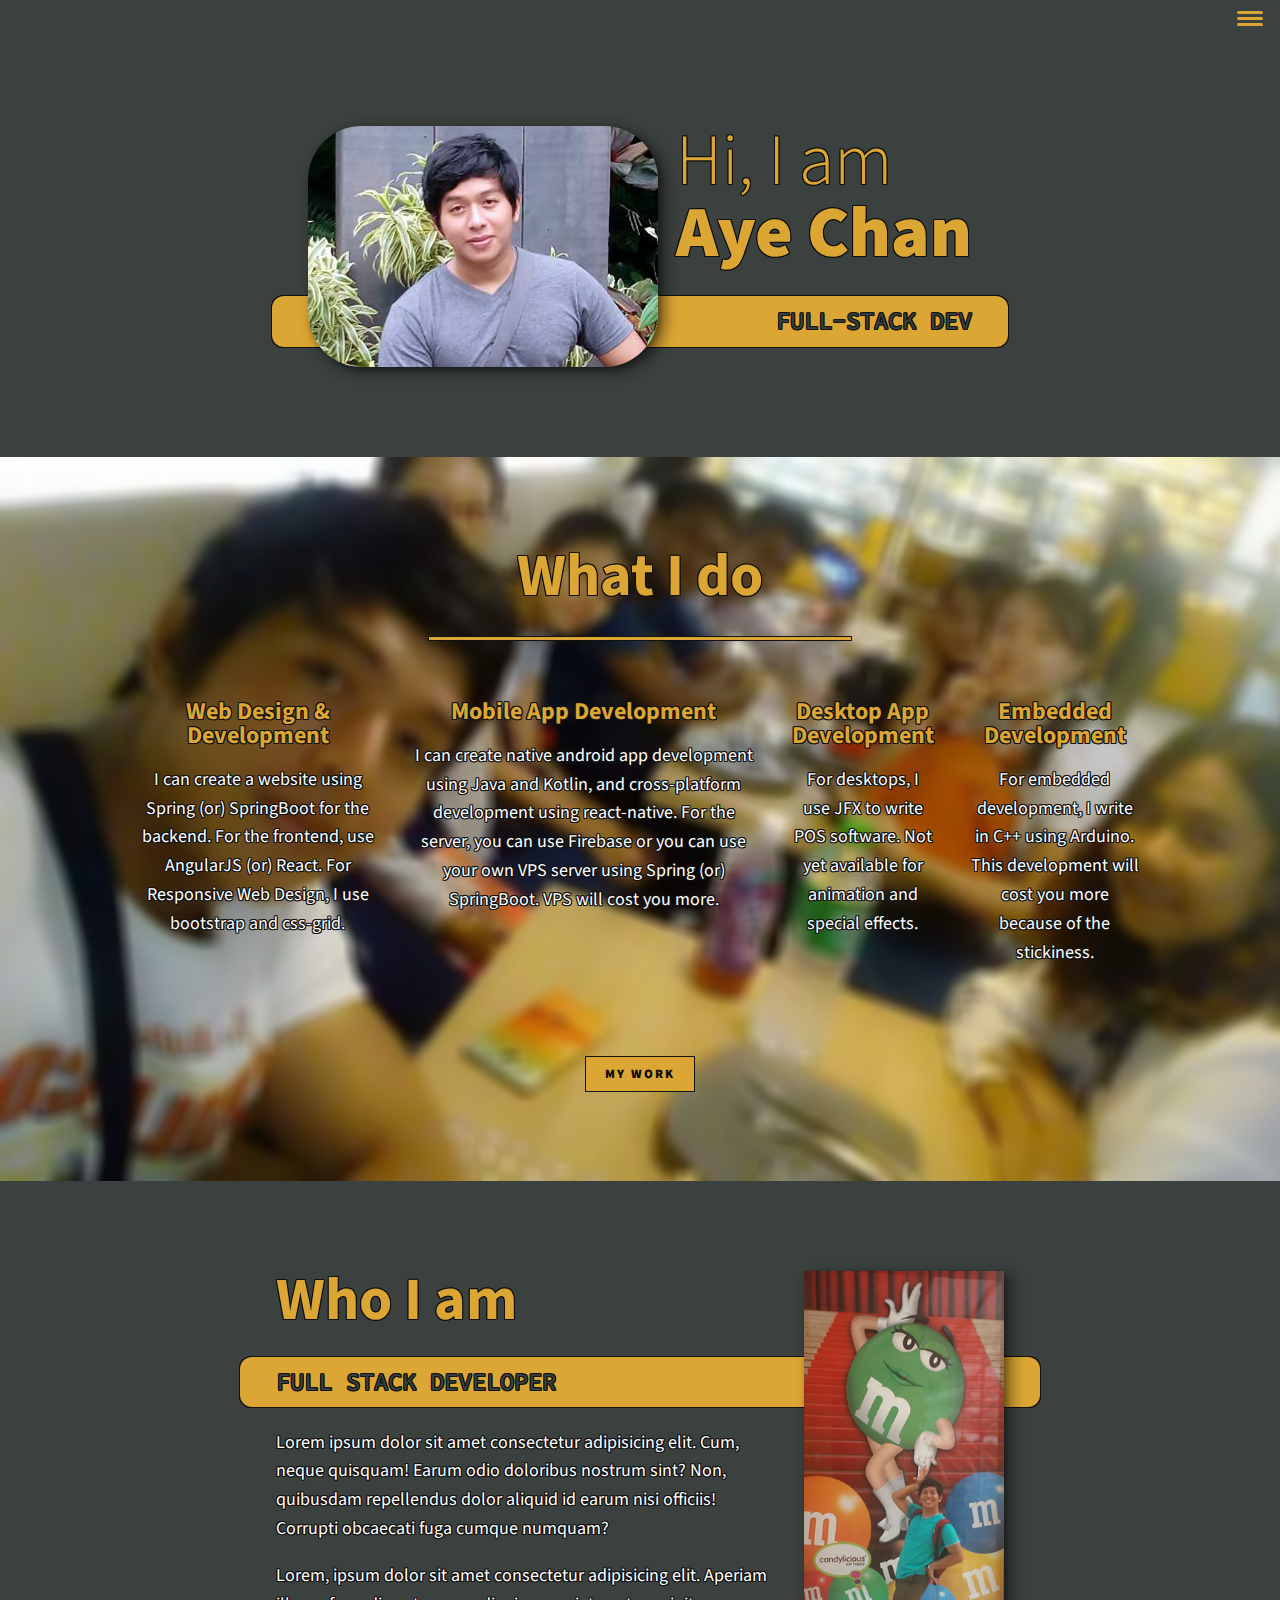
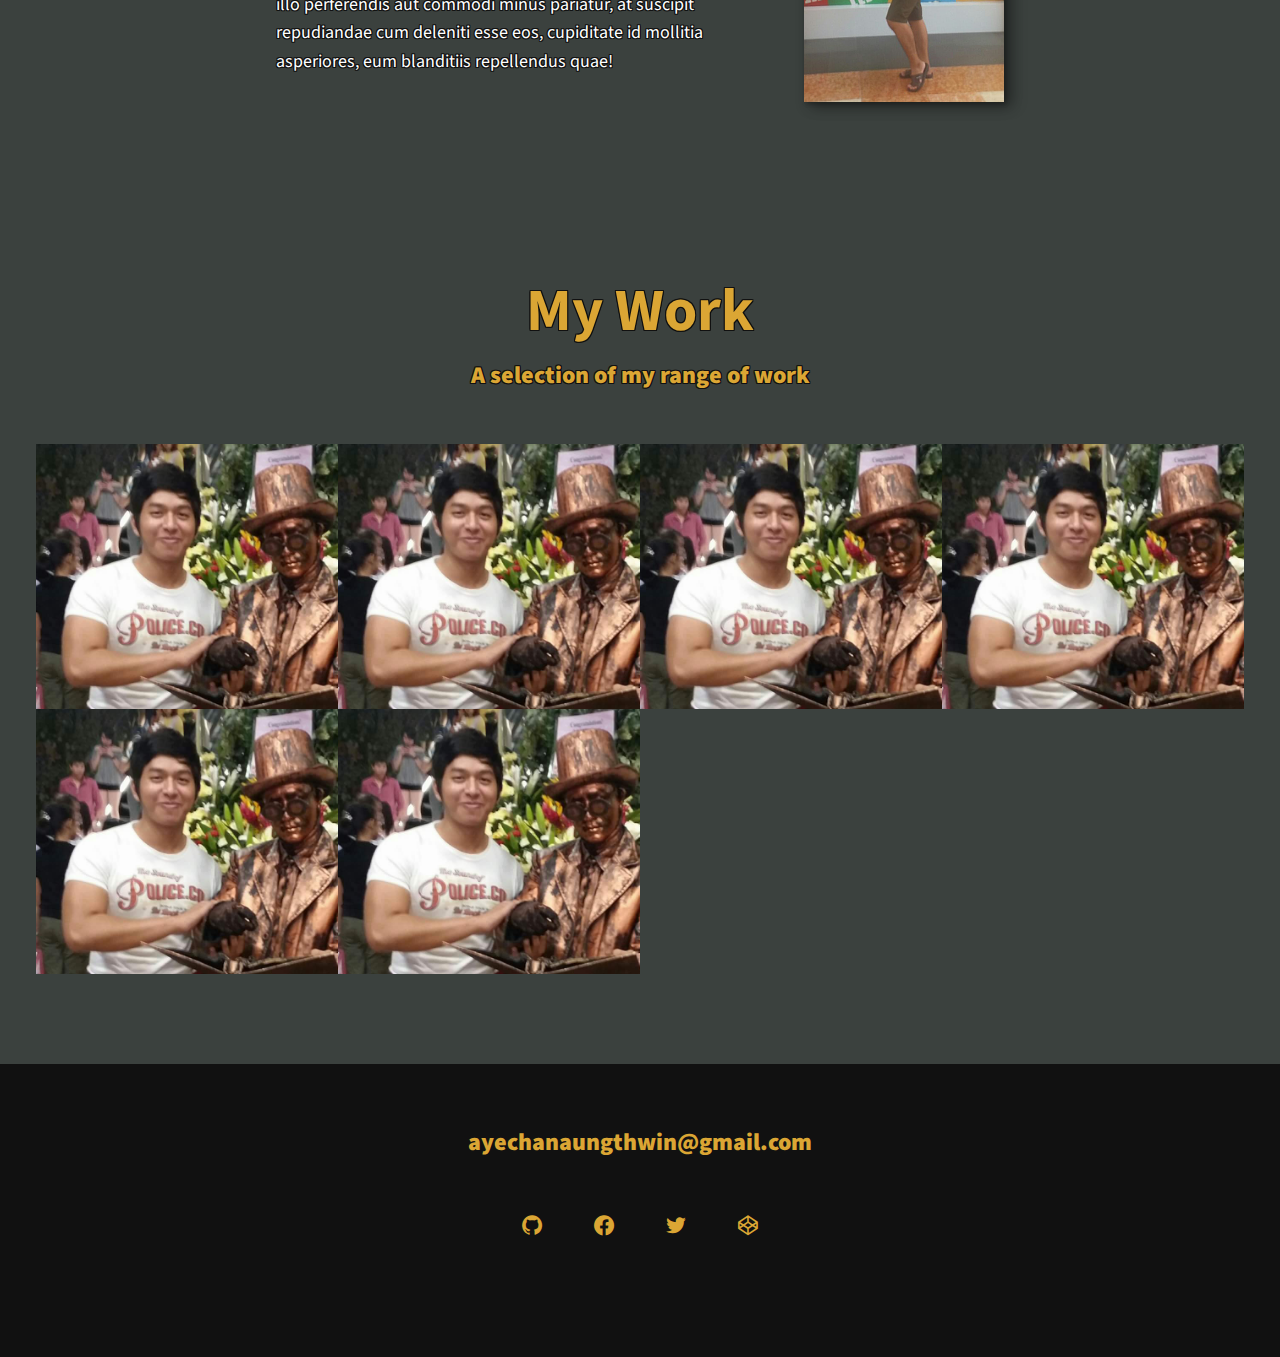
<file: index.html>
<!DOCTYPE html>
<html>
    <head>
        <meta charset="UTF-8">
        <meta name="viewport" content="width=device-width, initial-scale=1.0">
        <title>Home Page</title>
        <!-- <link rel="stylesheet" href="https://cdnjs.cloudflare.com/ajax/libs/normalize/8.0.1/normalize.min.css">
        <link rel="stylesheet" href="https://cdnjs.cloudflare.com/ajax/libs/font-awesome/5.15.4/css/all.min.css"> -->
    
        <link rel="stylesheet"
          href="https://fonts.googleapis.com/css?family=Source+Code+Pro:400,900|Source+Sans+Pro:400,900&display=swap">

        <link href='https://unpkg.com/boxicons@2.1.1/css/boxicons.min.css' rel='stylesheet'>
        <link rel="stylesheet" href="css/style.css">
    
    </head>
    <body>
        <header>
            <!-- <div class="logo">
                <img src="img/ayechan.png" alt="Aye Chan">
            </div> -->
            <button class="nav-toggle" aria-label="toggle navigation">
                <span class="hamburger"></span>
            </button>
            <nav class="nav">
                <ul class="nav__list">
                    <li class="nav__item"><a href="#home" class="nav__link">Home</a></li>
                    <li class="nav__item"><a href="#services" class="nav__link">My Service</a></li>
                    <li class="nav__item"><a href="#about" class="nav__link">About me</a></li>
                    <li class="nav__item"><a href="#work" class="nav__link">My Work</a></li>
                </ul>
            </nav>
        </header>

        <!-- Introduction -->
        <section class="intro" id="home">
            <h1 class="section__title section__title--intro">
                Hi, I am <strong>Aye Chan</strong>
            </h1>
            <p class="section__subtitle section__subtitle--intro">full-stack dev</p>
            <img src="img/aye-chan-01.png" alt="looking in front" class="intro__img">
        </section>

        <!-- My Services -->

        <section class="my-services" id="services">
            <h2 class="section__title section__title--services">What I do</h2>
            <div class="services">
                
                <div class="service">
                    <h3>Web Design &amp; Development</h3>
                    <p class="text-shadow-dark">I can create a website using Spring (or) SpringBoot for the backend. For the frontend, use AngularJS (or) React. For Responsive Web Design, I use bootstrap and css-grid. </p>
                </div> <!--service-->

                <div class="service">
                    <h3>Mobile App Development</h3>
                    <p class="text-shadow-dark">I can create native android app development using Java and Kotlin, and cross-platform development using react-native. For the server, you can use Firebase or you can use your own VPS server using Spring (or) SpringBoot. VPS will cost you more. </p>
                </div> <!--service-->

                <div class="service">
                    <h3>Desktop App Development</h3>
                    <p class="text-shadow-dark">For desktops, I use JFX to write POS software. Not yet available for animation and special effects. </p>
                </div> <!--service-->

                <div class="service">
                    <h3>Embedded Development</h3>
                    <p class="text-shadow-dark">For embedded development, I write in C++ using Arduino. This development will cost you more because of the stickiness. </p>
                </div> <!--service-->
            </div> <!--serivces-->

            <a href="#work" class="btn">My Work</a>
        </section>

        <!-- About me -->

        <section class="about-me" id="about">
            <h2 class="section__title section__title--about">Who I am</h2>
            <p class="section__subtitle section__subtitle--about">Full Stack Developer</p>
            
            <div class="about-me__body">
                <p class="text-shadow-dark">Lorem ipsum dolor sit amet consectetur adipisicing elit. Cum, neque quisquam! Earum odio doloribus nostrum sint? Non, quibusdam repellendus dolor aliquid id earum nisi officiis! Corrupti obcaecati fuga cumque numquam?</p>
                <p class="text-shadow-dark">Lorem, ipsum dolor sit amet consectetur adipisicing elit. Aperiam illo perferendis aut commodi minus pariatur, at suscipit repudiandae cum deleniti esse eos, cupiditate id mollitia asperiores, eum blanditiis repellendus quae!</p>
            </div>

            <img src="img/aye-chan-02.png" alt="" class="about-me__img">
        </section>

        <!-- My Work -->
        <section class="my-work" id="work">
            <h2 class="section__title">My Work</h2>
            <p class="section__subtitle section__subtitle--work">A selection of my range of work</p>

            <div class="portfolio">
                <!--portfolio item -01-->
                <a href="https://demodemo834.github.io/new-page" class="portfolio__item">
                    <img src="img/portfolio-01.png" alt="" class="portfolio__img">
                </a>

                <!--portfolio item -02-->
                <a href="https://demodemo834.github.io/clock" class="portfolio__item">
                    <img src="img/portfolio-01.png" alt="" class="portfolio__img">
                </a>

                <!--portfolio item -03-->
                <a href="#" class="portfolio__item">
                    <img src="img/portfolio-01.png" alt="" class="portfolio__img">
                </a>

                <!--portfolio item -04-->
                <a href="#" class="portfolio__item">
                    <img src="img/portfolio-01.png" alt="" class="portfolio__img">
                </a>

                <!--portfolio item -05-->
                <a href="#" class="portfolio__item">
                    <img src="img/portfolio-01.png" alt="" class="portfolio__img">
                </a>

                <!--portfolio item -06-->
                <a href="#" class="portfolio__item">
                    <img src="img/portfolio-01.png" alt="" class="portfolio__img">
                </a>
            </div>
        </section>

        <!--Footer-->

        <footer class="footer">
            <a href="mailto:ayechanaungthwin@gmail.com" class="footer__link">ayechanaungthwin@gmail.com</a>
            <ul class="social-list">
                <li class="social-list__item">
                    <a class="social-list__link" href="">
                        <i class='bx bxl-github' ></i>
                    </a>
                </li>
                <li class="social-list__item">
                    <a class="social-list__link" href="">
                        <i class='bx bxl-facebook-circle' ></i>
                    </a>
                </li>
                <li class="social-list__item">
                    <a class="social-list__link" href="">
                        <i class='bx bxl-twitter' ></i>
                    </a>
                </li>
                <li class="social-list__item">
                    <a class="social-list__link" href="">
                        <i class='bx bxl-codepen' ></i>
                    </a>
                </li>
            </ul>
        </footer>

        <script src="js/index.js"></script>
    </body>
</html>
</file>
<file: css/style.css>
*,
*::before,
*::after {
    box-sizing: border-box;
}

/* Custom Properties*/

:root {
    --ff-primary: 'Source Sans Pro', sans-serif;
    --ff-secondary: 'Source Code Pro', monospace;

    --fw-reg: 300;
    --fw-bold: 900;

    --clr-bg: #fff;
    --clr-text: #dba634;
    --clr-yellow: #dba634;
    --clr-yellow: #dba634;
    --clr-grey: rgb(59, 65, 62);

    --fs-h1: 3rem;
    --fs-h2: 2.25rem;
    --fs-h3: 1.25rem;
    --fs-body: 1rem;

    --bs: 0.5em 0.25em 0.75em rgba(0,0,0,.25),
          0.25em 0.25em 0.75em rgba(0,0,0,.25),
          0.125em 0.125em 0.25em rgba(0,0,0,.125),
          0.125em 0.125em 0.25em rgba(0,0,0,.125);
}

@media (min-width: 800px) {
    :root {
        --fs-h1: 4.5rem;
        --fs-h2: 3.75rem;
        --fs-h3: 1.5rem;
        --fs-body: 1.125rem;
    }
}

/* General Styles */

html {
    scroll-behavior: smooth;
}

body {
    background: var(--clr-grey);
    color: var(--clr-dark);
    margin: 0;
    font-family: var(--ff-primary);
    font-size: var(--fs-body);
    line-height: 1.6;
}

img {
    display: block;
    max-width: 100%;
}

section {
    padding: 5em 2em;
}

strong {
    font-weight: var(--fw-bold);
}

:focus {
    outline: 3px solid var(--clr-yellow);
    outline-offset: 3px;
}

/* buttons */

.btn {
    display: inline-block;
    padding: .5em 1.5em;
    background:var(--clr-yellow);
    color: #0c0b0b;
    text-decoration: none;
    cursor: pointer;
    font-size: .8rem;
    text-transform: uppercase;
    letter-spacing: 2px;
    font-weight: var(--fw-bold);
    transition: transform 200ms ease-in-out;
    box-shadow:
    -1px -1px 0 #111,
     0   -1px 0 #111,
     1px -1px 0 #111,
     1px  0   0 #111,
     1px  1px 0 #111,
     0    1px 0 #111,
    -1px  1px 0 #111,
    -1px  0   0 #111;
}

.btn:hover {
    transform: scale(1.1);
}

/* Typography */
h1,
h2,
h3 {
    line-height: 1;
    margin: 0;
    text-shadow:
    -1px -1px 0 #111,
     0   -1px 0 #111,
     1px -1px 0 #111,
     1px  0   0 #111,
     1px  1px 0 #111,
     0    1px 0 #111,
    -1px  1px 0 #111,
    -1px  0   0 #111;
}

h1 { font-size:  var(--fs-h1); color: var(--clr-text);}
h2 { font-size:  var(--fs-h2); color: var(--clr-text);}
h3 { font-size:  var(--fs-h3); color: var(--clr-text);}

.text-shadow-dark {
    text-shadow:
    -1px -1px 0 #111,
     0   -1px 0 #111,
     1px -1px 0 #111,
     1px  0   0 #111,
     1px  1px 0 #111,
     0    1px 0 #111,
    -1px  1px 0 #111,
    -1px  0   0 #111;
}

/* p {
    text-align: justify;
} */

.section__title {
    margin-bottom: .25em;
}

.section__title--intro {
    font-weight: var(--fw-reg);
}

.section__title--intro strong {
    display: block;
}

.section__subtitle {
    margin: 0;
    font-size: var(--fs-h3);
}

.section__subtitle--intro,
.section__subtitle--about {
    background: var(--clr-yellow);
    padding: .25em;
    font-family: var(--ff-secondary);
    margin-bottom: .5em;
    border-radius: 0.5em;
    color: var(--clr-grey);
    box-shadow:
    -1px -1px 0 #111,
     0   -1px 0 #111,
     1px -1px 0 #111,
     1px  0   0 #111,
     1px  1px 0 #111,
     0    1px 0 #111,
    -1px  1px 0 #111,
    -1px  0   0 #111;
    text-shadow:
    -1px -1px 0 #111,
     0   -1px 0 #111,
     1px -1px 0 #111,
     1px  0   0 #111,
     1px  1px 0 #111,
     0    1px 0 #111,
    -1px  1px 0 #111,
    -1px  0   0 #111;
    text-transform: uppercase;
}

.section__subtitle--work {
    color: var(--clr-yellow);
    font-weight: var(--fw-bold);
    margin-bottom: 2em;
}

/* header */

header {
    display: flex;
    justify-content: space-between;
    padding: 1em;
}

.nav {
    position: fixed;
    background: #111;
    color: var(--clr-grey);
    top: 0;
    bottom: 0;
    left: 0;
    right: 0;
    z-index: 100;

    transform: translateX(100%);
    transition: transform 250ms cubic-bezier(.5, 0, .5, 1);
}

.nav__list {
    list-style: none;
    display: flex;
    height: 100%;
    flex-direction: column;
    justify-content: space-evenly;
    align-items: center;
    margin: 0;
    padding: 0;
}

.nav__link {
    color: #fff;
    font-weight: var(--fw-bold);
    font-size: var(--fs-h3);
    text-decoration: none;
}

.nav__link:hover {
    color: var(--clr-yellow);
}

.nav-toggle {
    padding: .25em;
    background: transparent;
    border: 0;
    cursor: pointer;
    position:absolute;
    top: 1em;
    right: 1em;
    z-index: 1000;
}

.hamburger {
    display: block;
    position: relative;
}

.hamburger,
.hamburger::before,
.hamburger::after {
    background: var(--clr-yellow);
    width: 2em;
    height: 3px;
    border-radius: 1em;
    transition: transform 250ms ease-in-out;
}

.hamburger::before,
.hamburger::after {
    content: '';
    position: absolute;
    left: 0;
    right: 0;
}

.hamburger::before { top: 6px; }
.hamburger::after { bottom: 6px; }

.nav-open .nav {
    transform: translateX(0);
}

.nav-open .nav-toggle {
    position: fixed;
}

.nav-open .hamburger {
    transform: rotate(.625turn);
}

.nav-open .hamburger::before {
    transform: rotate(90deg) translateX(-6px);
}

.nav-open .hamburger::after {
    opacity: 0;
}

/* Intro section */

.intro {
    position: relative;
}

.intro__img {
    box-shadow: var(--bs);
    border-radius: 3em; 
}

.section__subtitle--intro {
    display: inline-block;
}

@media (min-width: 600px) {
    .intro {
        display: grid;
        width: min-content;
        margin: 0 auto;
        grid-column-gap: 1em;
        grid-template-areas:
            "img title"
            "img subtitle";
        grid-template-columns: min-content max-content;
    }

    .intro__img {
        grid-area: img;
        min-width: 350px;
        position: relative;
        z-index: 2;
    }

    .section__subtitle--intro {
        align-self: start;
        grid-column: 1/-1;
        grid-row: 2;
        text-align: right;
        position: relative;
        left: -1.5em;
        width: calc(100% + 3em);
        padding-right: 1.5em;
    }
}

.my-services {
    background-color: var(--clr-dark);
    background-image: url(../img/my-service-cover.png);
    background-size: cover;
    background-blend-mode: multiply;
    color: var(--clr-bg);
    text-align: center;
}

.section__title--services {
    color: var(--clr-yellow);
    position: relative;
}

.section__title--services::after {
    content: '';
    display: block;
    width: 35%;
    height: 3px;
    margin: 0.5em auto 1em;
    background: currentColor;
    /* opacity: 0.25; */
    box-shadow:
    -1px -1px 0 #111,
     0   -1px 0 #111,
     1px -1px 0 #111,
     1px  0   0 #111,
     1px  1px 0 #111,
     0    1px 0 #111,
    -1px  1px 0 #111,
    -1px  0   0 #111;
}

.services {
    margin-bottom: 4em;
}

.service {
    max-width: 500px;
    margin: 0 auto;
    margin-top: 4em;
}

@media (min-width: 800px) {
    .services {
        display: flex;
        max-width: 1000px;
        margin-left: auto;
        margin-right: auto;
    }

    .service {
        margin-top: 0;
    }

    .service + .service {
        margin-left: 2em;
    }
}

.about-me {
    max-width: 800px;
    margin: 0 auto;
}

.about-me__img {
    box-shadow: var(--bs);
}

.section__subtitle--about {
    display: inline-block;
}

.about-me__body p {
    color: #fff;
}

@media (min-width: 600px) {
    .about-me {
        display: grid;
        grid-template-columns: 1fr 200px;
        grid-template-areas: 
        "title img"
        "subtitle img"
        "text img";
        grid-column-gap: 2em;
    }

    .section__title--about {
        grid-area: title;
    }

    .section__subtitle--about {
        grid-column: 1/-1;
        grid-row: 2;
        position: relative;
        left: -1.5em;
        width: calc(100% + 3em);
        padding-left: 1.5em;
        padding-right: calc(200px + 3em);
        margin: auto;
    }

    .about-me__img {
        grid-area: img;
        position: relative;
        z-index: 2;
    }
}

/* my work */

.my-work {
    background-color: var(--clr-dark);
    color: var(--clr-text);
    text-align: center;
}

.my-work .section__subtitle {
    text-shadow:
    -1px -1px 0 #111,
     0   -1px 0 #111,
     1px -1px 0 #111,
     1px  0   0 #111,
     1px  1px 0 #111,
     0    1px 0 #111,
    -1px  1px 0 #111,
    -1px  0   0 #111;
}

.portfolio {
    display: grid;
    grid-template-columns: repeat(auto-fit, minmax(300px, 1fr));
}

.portfolio__item {
    background: var(--clr-yellow);
    overflow: hidden;
}

.portfolio__img {
    transition: 
        transform 750ms cubic-bezier(.5, 0, .5, 1),
        opacity 250ms linear;
}

.portfolio__item:focus {
    position: relative;
    z-index: 2;
}

.portfolio__img:hover,
.portfolio__item:focus .portfolio__img {
    transform: scale(1.2);
    opacity: .75;
}

/* footer */

.footer {
    background: #111;
    color: var(--clr-yellow);
    text-align: center;
    padding: 2.5em 0;
    font-size: var(--fs-h3);
}

.footer a {
    color: inherit;
    text-decoration: none;
}

.footer__link {
    font-weight: var(--fw-bold);
}

.footer__link:hover,
.social-list__link:hover {
    opacity: 0.7;
}

.footer__link:hover {
    text-decoration: underline;
}

.social-list {
    list-style: none;
    display: flex;
    justify-content: center;
    margin: 2em 0;
    padding: 0;
}

.social-list__item {
    margin: 0 .5em;
}

.social-list__link {
    padding: .5em;
}
</file>
